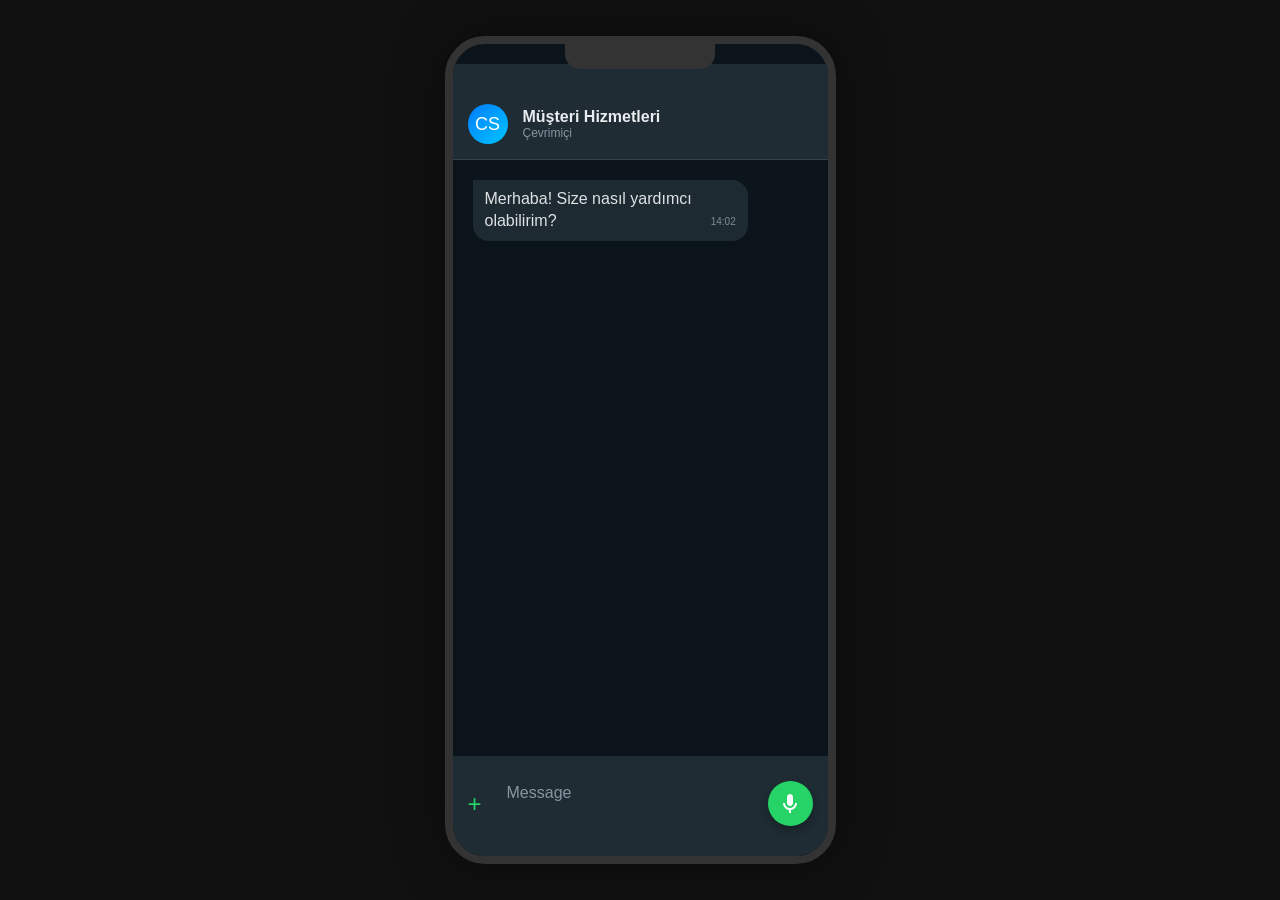
<file: index.html>
<!DOCTYPE html>
<html lang="tr">

<head>
    <meta charset="UTF-8">
    <meta name="viewport" content="width=device-width, initial-scale=1.0, maximum-scale=1.0, user-scalable=no">
    <title>Müşteri Hizmetleri (iPhone Modu)</title>
    <style>
        /* iOS WhatsApp Dark Theme Colors */
        :root {
            --bg-color: #000000;
            --chat-bg: #0b141a;
            --header-bg: #1f2c34;
            --msg-out: #005c4b;
            --msg-in: #202c33;
            --text-primary: #e9edef;
            --text-secondary: #8596a0;
            --accent: #25D366;
            /* WhatsApp Green */
            --input-bg: #1f2c34;
        }

        body {
            font-family: -apple-system, BlinkMacSystemFont, "Segoe UI", Roboto, Helvetica, Arial, sans-serif;
            background: #111;
            display: flex;
            justify-content: center;
            align-items: center;
            height: 100vh;
            margin: 0;
            color: var(--text-primary);
        }

        /* Mobile Frame Simulator */
        .mobile-frame {
            width: 375px;
            height: 812px;
            background: var(--chat-bg);
            border-radius: 40px;
            box-shadow: 0 0 50px rgba(0, 0, 0, 0.5);
            border: 8px solid #333;
            display: flex;
            flex-direction: column;
            overflow: hidden;
            position: relative;
        }

        /* Notch */
        .mobile-frame::before {
            content: '';
            position: absolute;
            top: 0;
            left: 50%;
            transform: translateX(-50%);
            width: 150px;
            height: 25px;
            background: #333;
            border-bottom-left-radius: 15px;
            border-bottom-right-radius: 15px;
            z-index: 10;
        }

        .chat-header {
            background: var(--header-bg);
            padding: 40px 15px 15px 15px;
            /* Top padding for notch */
            display: flex;
            align-items: center;
            gap: 15px;
            border-bottom: 1px solid rgba(255, 255, 255, 0.1);
        }

        .avatar {
            width: 40px;
            height: 40px;
            border-radius: 50%;
            background: linear-gradient(135deg, #007bff, #00c6ff);
            display: flex;
            align-items: center;
            justify-content: center;
            font-size: 18px;
            color: white;
        }

        .chat-body {
            flex: 1;
            padding: 20px;
            background-image: url('https://user-images.githubusercontent.com/15075759/28719144-86dc0f70-73b1-11e7-911d-60d70fcded21.png');
            opacity: 0.95;
            display: flex;
            flex-direction: column;
            gap: 10px;
            overflow-y: auto;
        }

        .msg {
            padding: 8px 12px;
            border-radius: 16px;
            max-width: 75%;
            font-size: 16px;
            line-height: 1.4;
            position: relative;
        }

        .msg.bot {
            background: var(--msg-in);
            align-self: flex-start;
            border-top-left-radius: 0;
        }

        .msg.user {
            background: var(--msg-out);
            color: var(--text-primary);
            align-self: flex-end;
            border-top-right-radius: 0;
        }

        .time {
            font-size: 10px;
            color: var(--text-secondary);
            float: right;
            margin-top: 5px;
            margin-left: 10px;
        }

        .chat-footer {
            padding: 10px 15px 30px 15px;
            /* Bottom padding for home indicator */
            background: var(--header-bg);
            display: flex;
            gap: 10px;
            align-items: flex-end;
        }

        .input-wrapper {
            flex: 1;
            background: var(--input-bg);
            border-radius: 20px;
            padding: 10px 15px;
            min-height: 40px;
            max-height: 100px;
            overflow-y: auto;
            display: flex;
            align-items: center;
        }

        /* Fake Input Element */
        .ios-input {
            width: 100%;
            background: transparent;
            border: none;
            color: white;
            font-size: 16px;
            outline: none;
            resize: none;
            height: 24px;
            /* Init height */
        }

        .ios-input:empty::before {
            content: "Message";
            color: var(--text-secondary);
        }

        /* MICROPHONE BUTTON (WhatsApp Style) */
        #mic-btn {
            width: 45px;
            height: 45px;
            border-radius: 50%;
            background: var(--accent);
            border: none;
            cursor: pointer;
            color: white;
            display: flex;
            align-items: center;
            justify-content: center;
            box-shadow: 0 4px 10px rgba(0, 0, 0, 0.3);
            transition: transform 0.2s, background 0.3s;
        }

        #mic-btn:active {
            transform: scale(0.9);
        }

        #mic-btn.active {
            background: #FF3B30;
            /* iOS Red */
            animation: pulse 1.5s infinite;
        }

        /* SEND BUTTON */
        #send-btn {
            width: 45px;
            height: 45px;
            border-radius: 50%;
            background: #007bff;
            /* Blue for Send */
            border: none;
            cursor: pointer;
            color: white;
            display: none;
            /* Hidden by default */
            align-items: center;
            justify-content: center;
            box-shadow: 0 4px 10px rgba(0, 0, 0, 0.3);
            transition: transform 0.2s, background 0.3s;
        }

        #send-btn:active {
            transform: scale(0.9);
        }

        /* Ghost Text for Interim Results */
        .interim {
            color: rgba(255, 255, 255, 0.5);
        }

        @keyframes pulse {
            0% {
                transform: scale(1);
                box-shadow: 0 0 0 0 rgba(255, 59, 48, 0.4);
            }

            50% {
                transform: scale(1.1);
                box-shadow: 0 0 0 10px rgba(255, 59, 48, 0);
            }

            100% {
                transform: scale(1);
                box-shadow: 0 0 0 0 rgba(255, 59, 48, 0);
            }
        }
    </style>
</head>

<body>

    <div class="mobile-frame">
        <!-- iOS Status Bar Placeholder -->
        <div style="height: 20px;"></div>

        <div class="chat-header">
            <div class="avatar">CS</div>
            <div style="flex:1;">
                <div style="font-weight:600;">Müşteri Hizmetleri</div>
                <div style="font-size:12px; color: var(--text-secondary);">Çevrimiçi</div>
            </div>
        </div>

        <div class="chat-body" id="chat-body">
            <div class="msg bot">
                Merhaba! Size nasıl yardımcı olabilirim?
                <span class="time">14:02</span>
            </div>
        </div>

        <div class="chat-footer">
            <div style="color: var(--accent); font-size:24px; padding-bottom: 8px;">+</div>

            <div class="input-wrapper">
                <!-- Using ContentEditable DIV for better multiline handling like iOS -->
                <div class="ios-input" id="chat-input" contenteditable="true"></div>
            </div>

            <!-- SEND BUTTON (Paper Plane) -->
            <button id="send-btn">
                <svg viewBox="0 0 24 24" width="20" height="20" fill="currentColor">
                    <path d="M2.01 21L23 12 2.01 3 2 10l15 2-15 2z"></path>
                </svg>
            </button>

            <!-- MIC BUTTON -->
            <button id="mic-btn">
                <svg viewBox="0 0 24 24" width="24" height="24" fill="currentColor">
                    <path d="M12 14c1.66 0 3-1.34 3-3V5c0-1.66-1.34-3-3-3S9 3.34 9 5v6c0 1.66 1.34 3 3 3z" />
                    <path
                        d="M17 11c0 2.76-2.24 5-5 5s-5-2.24-5-5H5c0 3.53 2.61 6.43 6 6.92V21h2v-3.08c3.39-.49 6-3.39 6-6.92h-2z" />
                </svg>
            </button>
        </div>
    </div>

    <!-- 1. INCLUDE THE SCRIPT -->
    <script src="native_asr.js"></script>

    <!-- 2. INITIALIZE -->
    <script>
        const inputDiv = document.getElementById('chat-input');
        const btn = document.getElementById('mic-btn');
        const sendBtn = document.getElementById('send-btn');
        const chatBody = document.getElementById('chat-body');

        // Scroll to bottom
        function scrollToBottom() {
            chatBody.scrollTop = chatBody.scrollHeight;
        }

        // Toggle Buttons logic
        function toggleButtons() {
            const text = inputDiv.innerText.trim();
            if (text.length > 0) {
                if (asr && asr.isListening) {
                    btn.style.display = 'flex';
                    sendBtn.style.display = 'none';
                } else {
                    btn.style.display = 'none';
                    sendBtn.style.display = 'flex';
                }
            } else {
                btn.style.display = 'flex';
                sendBtn.style.display = 'none';
            }
        }

        // Initialize our widget
        const asr = new NativeASR({
            inputElement: inputDiv,
            micButton: btn,
            onStatusChange: (status) => {
                if (status === 'listening') {
                    btn.style.display = 'flex';
                    sendBtn.style.display = 'none';
                } else {
                    toggleButtons();
                }
            },
            onError: (err) => {
                console.log("Mic error", err);
            }
        });

        asr.init();

        // Monitor typing
        inputDiv.addEventListener('input', toggleButtons);

        // Send Logic
        function sendMessage() {
            const text = inputDiv.innerText.trim();
            if (text) {
                // Add User Message
                const msgDiv = document.createElement('div');
                msgDiv.className = 'msg user';
                msgDiv.innerHTML = text + '<span class="time">' + new Date().toLocaleTimeString([], { hour: '2-digit', minute: '2-digit' }) + '</span>';
                chatBody.appendChild(msgDiv);

                inputDiv.innerText = '';
                asr.finalTranscript = ''; // Reset ASR buffer

                toggleButtons(); // Reset buttons
                scrollToBottom();

                // Fake Bot Reply
                setTimeout(() => {
                    const botDiv = document.createElement('div');
                    botDiv.className = 'msg bot';
                    botDiv.innerHTML = 'Mesajınız alındı. İşleminiz yapılıyor... <span class="time">' + new Date().toLocaleTimeString([], { hour: '2-digit', minute: '2-digit' }) + '</span>';
                    chatBody.appendChild(botDiv);
                    scrollToBottom();
                }, 1000);
            }
        }

        // Send Button Click
        sendBtn.addEventListener('click', sendMessage);

        // Send on Enter
        inputDiv.addEventListener('keypress', function (e) {
            if (e.key === 'Enter') {
                e.preventDefault();
                sendMessage();
            }
        });

    </script>
</body>

</html>
</file>
